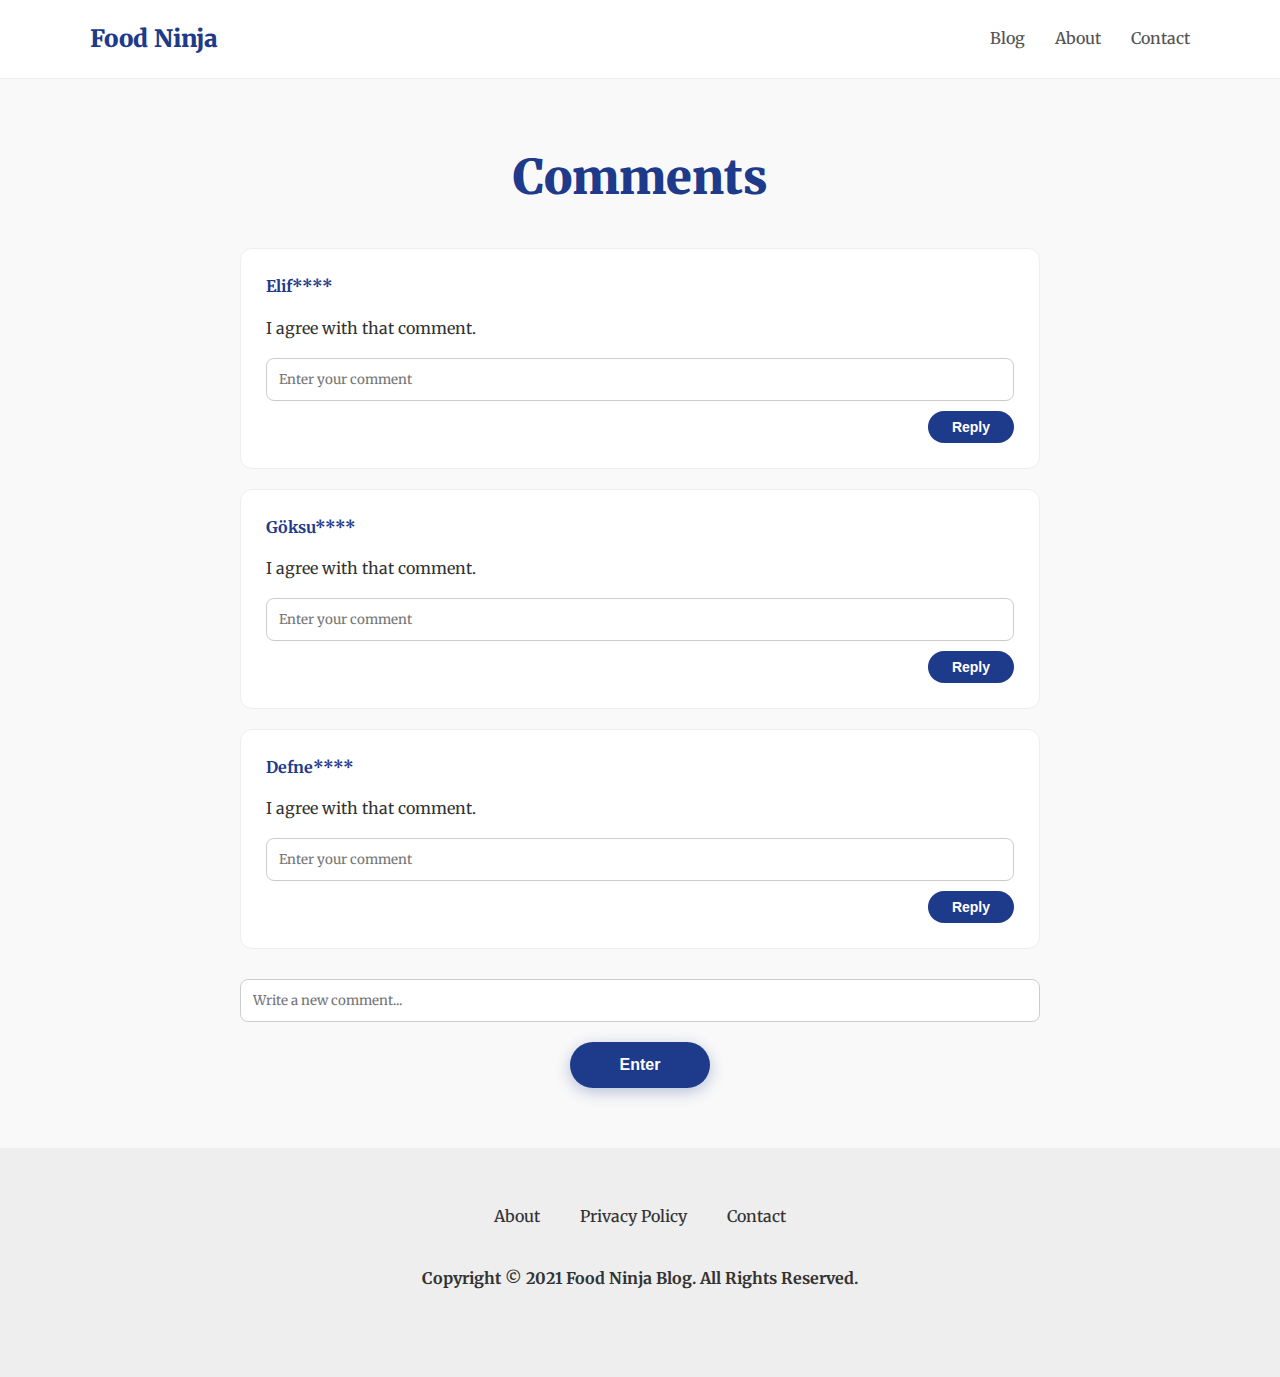
<file: comment.html>
<!DOCTYPE html>
<html lang="en">
<head>
  <title>Food Comment</title>
  <link rel="stylesheet" href="style.css">
</head>
<body>
  <nav class="navbar">
    <div class="nav-container">
      <a href="index.html" class="logo">Food Ninja</a>
      <div class="nav-links">
        <a href="index.html">Blog</a>
        <a href="#">About</a>
        <a href="#">Contact</a>
      </div>
    </div>
  </nav>

  <main>
    <h1 class="title">Comments</h1>
    <div class="comments">
      
      <div class="comment">
        <p class="name">Elif****</p>
        <p>I agree with that comment.</p>
        <div class="comment-box">
          <input type="text" class="reply-input" placeholder="Enter your comment">
          <button class="reply-btn">Reply</button>
        </div>
      </div>

      <div class="comment">
        <p class="name">Göksu****</p>
        <p>I agree with that comment.</p>
        <div class="comment-box">
          <input type="text" class="reply-input" placeholder="Enter your comment">
          <button class="reply-btn">Reply</button>
        </div>
      </div>

      <div class="comment">
        <p class="name">Defne****</p>
        <p>I agree with that comment.</p>
        <div class="comment-box">
          <input type="text" class="reply-input" placeholder="Enter your comment">
          <button class="reply-btn">Reply</button>
        </div>
      </div>
    </div>

    <div id="your-comment">
      <input type="text" id="mainInput" placeholder="Write a new comment...">
    </div>
    <button id="enterBtn">Enter</button>
  </main>

  <div class="footer-container">
    <div class="texts"><p>About</p><p>Privacy Policy</p><p>Contact</p></div>
    <p style="padding-bottom: 30px; text-align: center;"><b>Copyright © 2021 Food Ninja Blog. All Rights Reserved.</b></p>
  </div>

<script>
    document.addEventListener("DOMContentLoaded", function() {
        loadComments();
    });

    function createCommentElement(text, isReply) {
        const commentDiv = document.createElement("div");
        
        commentDiv.className = "comment dynamic-comment"; 
        
        if(isReply) {
            commentDiv.style.marginLeft = "40px"; 
            commentDiv.style.borderLeft = "4px solid #1e3a8a"; 
            commentDiv.style.backgroundColor = "#f9f9f9";
            commentDiv.style.height = "auto"; 
            commentDiv.style.padding = "15px"; 
        }

        commentDiv.innerHTML = `
            <div style="display: flex; justify-content: space-between; align-items: center;">
                <p class="name">You**** ${isReply ? '(Reply)' : ''}</p>
                <button class="delete-btn" style="background:red; color:white; border:none; padding:5px 10px; border-radius:4px; cursor:pointer;">Delete</button>
            </div>
            <p>${text}</p>
        `;

        const deleteButton = commentDiv.querySelector(".delete-btn");
        deleteButton.addEventListener("click", function () {
            commentDiv.remove(); 
            saveCommentsToStorage(); 
        });

        return commentDiv;
    }

    document.getElementById("enterBtn").addEventListener("click", function() {
        const input = document.getElementById("mainInput"); 
        if (!input) return; 

        const text = input.value.trim();

        if (text === "") return;

        const newComment = createCommentElement(text, false); 
        
        document.querySelector(".comments").appendChild(newComment);
        
        saveCommentsToStorage();

        input.value = "";
    });

    const replyButtons = document.querySelectorAll(".reply-btn");

    replyButtons.forEach(btn => {
        btn.addEventListener("click", function() {
            const input = this.previousElementSibling;
            const text = input.value.trim();

            if (text === "") return;

            const newReply = createCommentElement(text, true);

            const parentComment = this.closest(".comment");
            parentComment.appendChild(newReply);


            input.value = "";
        });
    });


    function saveCommentsToStorage() {
        const comments = [];
        
        const dynamicElements = document.querySelectorAll(".comments > .dynamic-comment");

        dynamicElements.forEach(el => {
            const text = el.querySelector("p:last-child").innerText;
            comments.push(text);
        });

        localStorage.setItem("foodBlogComments", JSON.stringify(comments));
    }

    function loadComments() {
        const storedComments = JSON.parse(localStorage.getItem("foodBlogComments")) || [];

        storedComments.forEach(text => {
            const commentElement = createCommentElement(text, false);
            document.querySelector(".comments").appendChild(commentElement);
        });
    }

</script>
</body>
</html>
</file>
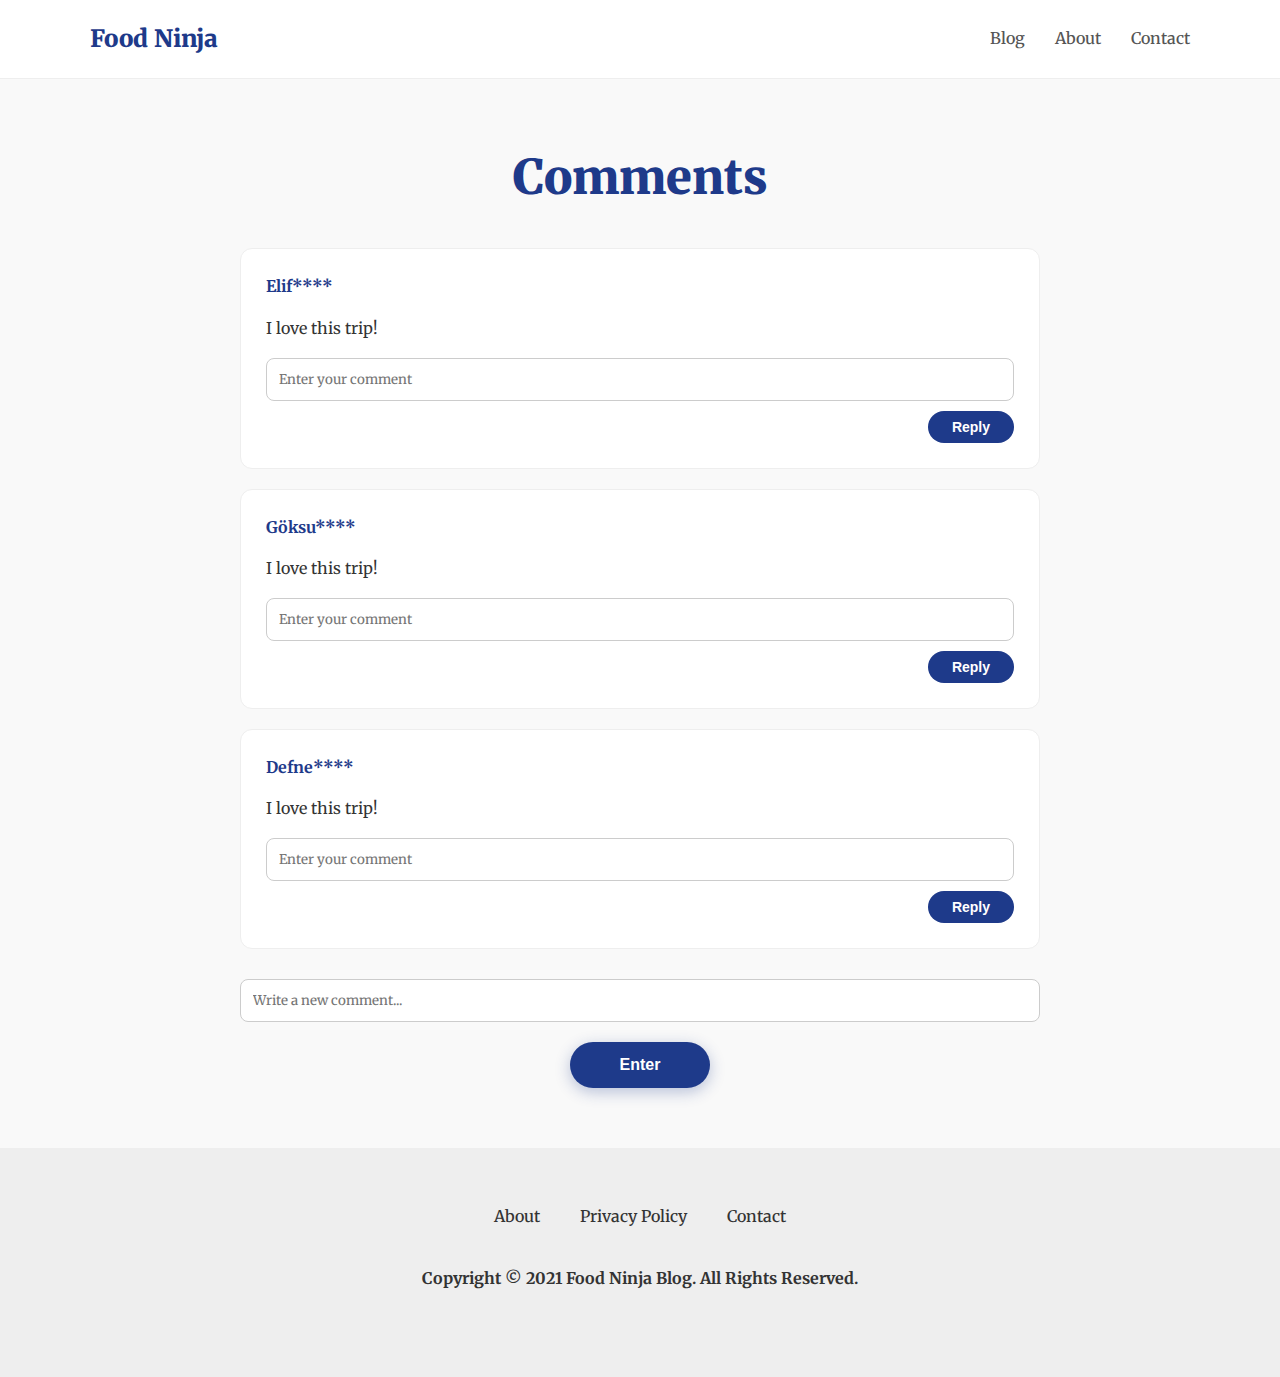
<file: comment1.html>
<!DOCTYPE html>
<html lang="en">
<head>
  <title>Food Comment</title>
  <link rel="stylesheet" href="style.css">
</head>
<body>
  <nav class="navbar">
    <div class="nav-container">
      <a href="index.html" class="logo">Food Ninja</a>
      <div class="nav-links">
        <a href="index.html">Blog</a>
        <a href="#">About</a>
        <a href="#">Contact</a>
      </div>
    </div>
  </nav>

  <main>
    <h1 class="title">Comments</h1>
    <div class="comments">
      
      <div class="comment">
        <p class="name">Elif****</p>
        <p>I love this trip!</p>
        <div class="comment-box">
          <input type="text" class="reply-input" placeholder="Enter your comment">
          <button class="reply-btn">Reply</button>
        </div>
      </div>

      <div class="comment">
        <p class="name">Göksu****</p>
        <p>I love this trip!</p>
        <div class="comment-box">
          <input type="text" class="reply-input" placeholder="Enter your comment">
          <button class="reply-btn">Reply</button>
        </div>
      </div>

      <div class="comment">
        <p class="name">Defne****</p>
        <p>I love this trip!</p>
        <div class="comment-box">
          <input type="text" class="reply-input" placeholder="Enter your comment">
          <button class="reply-btn">Reply</button>
        </div>
      </div>
    </div>

    <div id="your-comment">
      <input type="text" id="mainInput" placeholder="Write a new comment...">
    </div>
    <button id="enterBtn">Enter</button>
  </main>

  <div class="footer-container">
    <div class="texts"><p>About</p><p>Privacy Policy</p><p>Contact</p></div>
    <p style="padding-bottom: 30px; text-align: center;"><b>Copyright © 2021 Food Ninja Blog. All Rights Reserved.</b></p>
  </div>

<script>
    document.addEventListener("DOMContentLoaded", function() {
        loadComments();
    });

    function createCommentElement(text, isReply) {
        const commentDiv = document.createElement("div");
        

        commentDiv.className = isReply ? "comment dynamic-comment nested-reply" : "comment dynamic-comment"; 
        
        if(isReply) {
            commentDiv.style.marginLeft = "40px"; 
            commentDiv.style.borderLeft = "4px solid #1e3a8a"; 
            commentDiv.style.backgroundColor = "#f9f9f9";
            commentDiv.style.height = "auto"; 
            commentDiv.style.padding = "15px";
            commentDiv.style.marginTop = "10px";
        }

        commentDiv.innerHTML = `
            <div style="display: flex; justify-content: space-between; align-items: center;">
                <p class="name">You**** ${isReply ? '(Reply)' : ''}</p>
                <button class="delete-btn" style="background:red; color:white; border:none; padding:5px 10px; border-radius:4px; cursor:pointer;">Delete</button>
            </div>
            <p class="comment-text">${text}</p>
            
            <div class="comment-box">
                <input type="text" class="reply-input" placeholder="Yanıt yaz...">
                <button class="reply-btn">Reply</button>
            </div>
            <div class="replies-container"></div>
        `;

        const deleteButton = commentDiv.querySelector(".delete-btn");
        deleteButton.addEventListener("click", function (e) {
            e.stopPropagation(); 
            commentDiv.remove();
            saveCommentsToStorage(); 
        });

        const replyButton = commentDiv.querySelector(".reply-btn");
        const replyInput = commentDiv.querySelector(".reply-input");
        const repliesContainer = commentDiv.querySelector(".replies-container");

        replyButton.addEventListener("click", function(e) {
            e.stopPropagation();
            const replyText = replyInput.value.trim();
            if (replyText === "") return;

            const newReply = createCommentElement(replyText, true);
            
            repliesContainer.appendChild(newReply);

            saveCommentsToStorage(); 
            replyInput.value = "";
        });

        return commentDiv;
    }

    document.getElementById("enterBtn").addEventListener("click", function() {
        const input = document.getElementById("mainInput");
        const text = input.value.trim();

        if (text === "") return;

        const newComment = createCommentElement(text, false); 
        document.querySelector(".comments").appendChild(newComment);
        
        saveCommentsToStorage();
        input.value = "";
    });

    const staticReplyButtons = document.querySelectorAll(".comments > .comment:not(.dynamic-comment) .reply-btn");

    staticReplyButtons.forEach(btn => {
        btn.addEventListener("click", function() {
            const input = this.previousElementSibling;
            const text = input.value.trim();
            if (text === "") return;

            const newReply = createCommentElement(text, true);
            
            const parentComment = this.closest(".comment");
            parentComment.appendChild(newReply);

            input.value = "";
        });
    });


    function saveCommentsToStorage() {
        const commentsData = [];
        
        const topLevelComments = document.querySelectorAll(".comments > .dynamic-comment");

        topLevelComments.forEach(commentEl => {
            const text = commentEl.querySelector(".comment-text").innerText;
            
            const repliesData = [];
            const repliesContainer = commentEl.querySelector(".replies-container");
            
            if (repliesContainer) {
                const nestedReplies = repliesContainer.querySelectorAll(".nested-reply");
                nestedReplies.forEach(replyEl => {
                     const replyText = replyEl.querySelector(".comment-text").innerText;
                     repliesData.push(replyText);
                });
            }

            commentsData.push({
                text: text,
                replies: repliesData
            });
        });

        localStorage.setItem("foodBlogComplexData", JSON.stringify(commentsData));
    }

    function loadComments() {
        const storedData = JSON.parse(localStorage.getItem("foodBlogComplexData")) || [];

        storedData.forEach(data => {
            const mainCommentEl = createCommentElement(data.text, false);
            
            if (data.replies && data.replies.length > 0) {
                const container = mainCommentEl.querySelector(".replies-container");
                data.replies.forEach(replyText => {
                    const replyEl = createCommentElement(replyText, true);
                    container.appendChild(replyEl);
                });
            }

            document.querySelector(".comments").appendChild(mainCommentEl);
        });
    }

</script>
</body>
</html>
</file>
<file: style.css>
@import url('https://fonts.googleapis.com/css2?family=Merriweather:ital,opsz,wght@0,18..144,300..900;1,18..144,300..900&display=swap');

body {
  font-family: "Merriweather", sans-serif;
  background: #f9f9f9; 
  color: #333; 
  margin: 0;
  padding: 0;
  text-align: left; 
  line-height: 1.6;
  
  display: flex;
  flex-direction: column;
  min-height: 100vh;
}

main {
  flex: 1;
  width: 100%;
}

.navbar {
  background-color: #fff;
  border-bottom: 1px solid #eee;
  padding: 20px 0;
  margin-bottom: 40px; 
}

.nav-container {
  display: flex;
  justify-content: space-between;
  align-items: center;
  max-width: 1100px;
  margin: auto;
  padding: 0 20px;
}

.logo {
  font-size: 24px;
  font-weight: 900;
  color: #1e3a8a;
  text-decoration: none; 
}

.nav-links {
  display: flex;
  gap: 30px;
}

.nav-links a {
  text-decoration: none;
  color: #555;
  font-weight: 500;
  transition: color 0.3s;
}

.nav-links a:hover {
  color: #1e3a8a;
}

.title, .subtitle {
  text-align: center;
}

.title {
  font-size: 48px;
  margin-top: 20px; 
  font-weight: 900;
  color: #1e3a8a; 
}

.subtitle {
  color: #666;
  margin-bottom: 50px;
  font-style: italic;
}

.search-box {
  display: flex;
  justify-content: center;
  margin-bottom: 60px;
  padding: 0 20px; 
}

.search-box input {
  width: 100%;
  max-width: 500px; 
  padding: 16px 20px;
  font-size: 16px;
  border: 1px solid #ddd;
  border-radius: 50px; 
  outline: none;
  box-shadow: 0 4px 6px rgba(0,0,0,0.05);
  transition: all 0.3s ease;
}

.search-box input:focus {
  border-color: #1e3a8a;
  box-shadow: 0 4px 12px rgba(30, 58, 138, 0.2);
}

.cards {
  display: grid;
  grid-template-columns: repeat(2, 1fr); 
  gap: 40px;
  max-width: 1100px;
  margin: 0 auto 60px auto;
  padding: 0 20px;
}

.card {
  background: #fff;
  border-radius: 12px;
  overflow: hidden; 
  box-shadow: 0 4px 15px rgba(0, 0, 0, 0.05); 
  transition: transform 0.3s ease, box-shadow 0.3s ease;
  display: flex;
  flex-direction: column;
}

.card:hover {
  transform: translateY(-8px);
  box-shadow: 0 12px 25px rgba(0, 0, 0, 0.15);
}

.card img {
  width: 100%;
  height: 250px; 
  object-fit: cover; 
}

.card h3 {
  margin: 15px 20px 5px 20px;
}

.card h3 a {
  text-decoration: none;
  color: #111;
  transition: color 0.2s;
}

.card h3 a:hover {
  color: #1e3a8a;
}

.card p {
  padding: 0 20px;
  color: #555;
}

.tag {
  display: inline-block;
  background: #1e3a8a;
  color: white;
  font-size: 11px;
  padding: 6px 12px;
  border-radius: 20px;
  margin: 20px 20px;
  letter-spacing: 1px;
  text-align: center;
}

.meta {
  color: #888;
  font-size: 13px;
  margin-top: 5px;
}

.flex {
  display: flex;
  align-items: center;
  padding: 10px 20px 20px 20px;
  margin-top: auto; 
}

.person {
  width: 40px !important;
  height: 40px !important;
  border-radius: 50%;
  object-fit: cover;
}

.personName {
  font-weight: 700;
  font-size: 14px;
  margin-left: 12px;
  color: #333;
}

.grid {
  display: grid;
  grid-template-columns: repeat(2, 1fr);
  gap: 40px;
  max-width: 1100px;
  margin: auto;
  padding: 0 20px;
  align-items: start;
}

.signup {
  background-color: #1e3a8a;
  border-radius: 12px;
  text-align: center;
  padding: 40px;
  color: white;
  box-shadow: 0 10px 30px rgba(30, 58, 138, 0.2);
}

.signup input {
  width: 80%;
  padding: 12px;
  border-radius: 4px;
  border: none;
  margin-bottom: 15px;
}

.signup button {
  padding: 12px 30px;
  background: #000638; 
  color: #ffffff;
  border: none;
  border-radius: 4px;
  font-weight: bold;
  cursor: pointer;
  transition: background 0.3s;
}

.signup button:hover {
  background: #fff;
  color: #000638;
}

.paragraph h3 {
  margin-top: 0;
  border-bottom: 2px solid #ddd;
  padding-bottom: 10px;
}

.footer-container {
  background-color: #eee;
  margin-top: auto; 
  padding: 40px 0;
  width: 100%;
}

.texts {
  display: flex;
  justify-content: center;
  gap: 40px;
  margin-bottom: 20px;
  flex-wrap: wrap;
}

.texts p {
  cursor: pointer;
  font-weight: 500;
}

.texts p:hover {
  color: #1e3a8a;
}


.comments {
  display: flex;
  flex-direction: column; 
  gap: 20px;
  max-width: 800px; 
  margin: auto;
  background-color: transparent; 
  padding: 0 20px;
}

.comment {
  background: #fff;
  padding: 25px;
  border-radius: 12px;
  border: 1px solid #eee;
}

.comment .name {
  color: #1e3a8a;
  margin-top: 0;
  font-weight: bold;
}

.comment-box {
    display: flex;
    flex-direction: column;
    align-items: flex-end; 
    margin-top: 15px;
    gap: 10px;
}

.comment-box input, #your-comment input {
  width: 100%;
  padding: 12px;
  border: 1px solid #ccc;
  border-radius: 8px; 
  box-sizing: border-box; 
  font-family: inherit;
}

#your-comment {
  max-width: 800px;
  margin: 30px auto 10px auto;
  padding: 0 20px;
  text-align: center;
}

#enterBtn, #mainEnterBtn {
  display: block;
  margin: 20px auto 60px auto;
  padding: 14px 50px;
  background: #1e3a8a;
  color: white;
  border: none;
  border-radius: 50px; 
  font-size: 16px;
  font-weight: bold;
  cursor: pointer;
  transition: all 0.3s ease;
  box-shadow: 0 4px 15px rgba(30, 58, 138, 0.3); 
}

#enterBtn:hover, #mainEnterBtn:hover {
  background-color: #ffffff;
  color: #1e3a8a; 
  transform: translateY(-3px);
}

.reply-btn {
  background-color: #1e3a8a;
  color: white;
  border: none;
  padding: 8px 24px;
  border-radius: 20px; 
  font-size: 14px;
  font-weight: 600;
  cursor: pointer;
  transition: all 0.3s ease;
}

.reply-btn:hover {
  background-color: #162c6b;
  transform: translateY(-2px);
  box-shadow: 0 3px 10px rgba(0,0,0,0.15);
}

.delete-btn {
    background-color: #ef4444 !important; 
    color: white !important;
    border: none;
    padding: 6px 15px !important;
    border-radius: 6px !important;
    font-size: 12px;
    font-weight: 700;
    cursor: pointer;
    transition: all 0.3s ease;
}

.delete-btn:hover {
    background-color: #dc2626 !important; 
    box-shadow: 0 2px 8px rgba(220, 38, 38, 0.4);
}

@media (max-width: 768px) {
  .title {
    font-size: 32px;
  }

  .cards, .grid {
    grid-template-columns: 1fr;
    gap: 30px;
  }

  .signup {
    width: 100%; 
    box-sizing: border-box; 
  }

  .texts {
    flex-direction: column;
    align-items: center;
    gap: 15px;
  }
  
  .nav-container {
      flex-direction: column;
      gap: 15px;
  }
  
  .nav-links {
      gap: 15px;
      font-size: 14px;
  }

  #enterBtn, #mainEnterBtn {
      width: 80%;
  }
}
</file>
